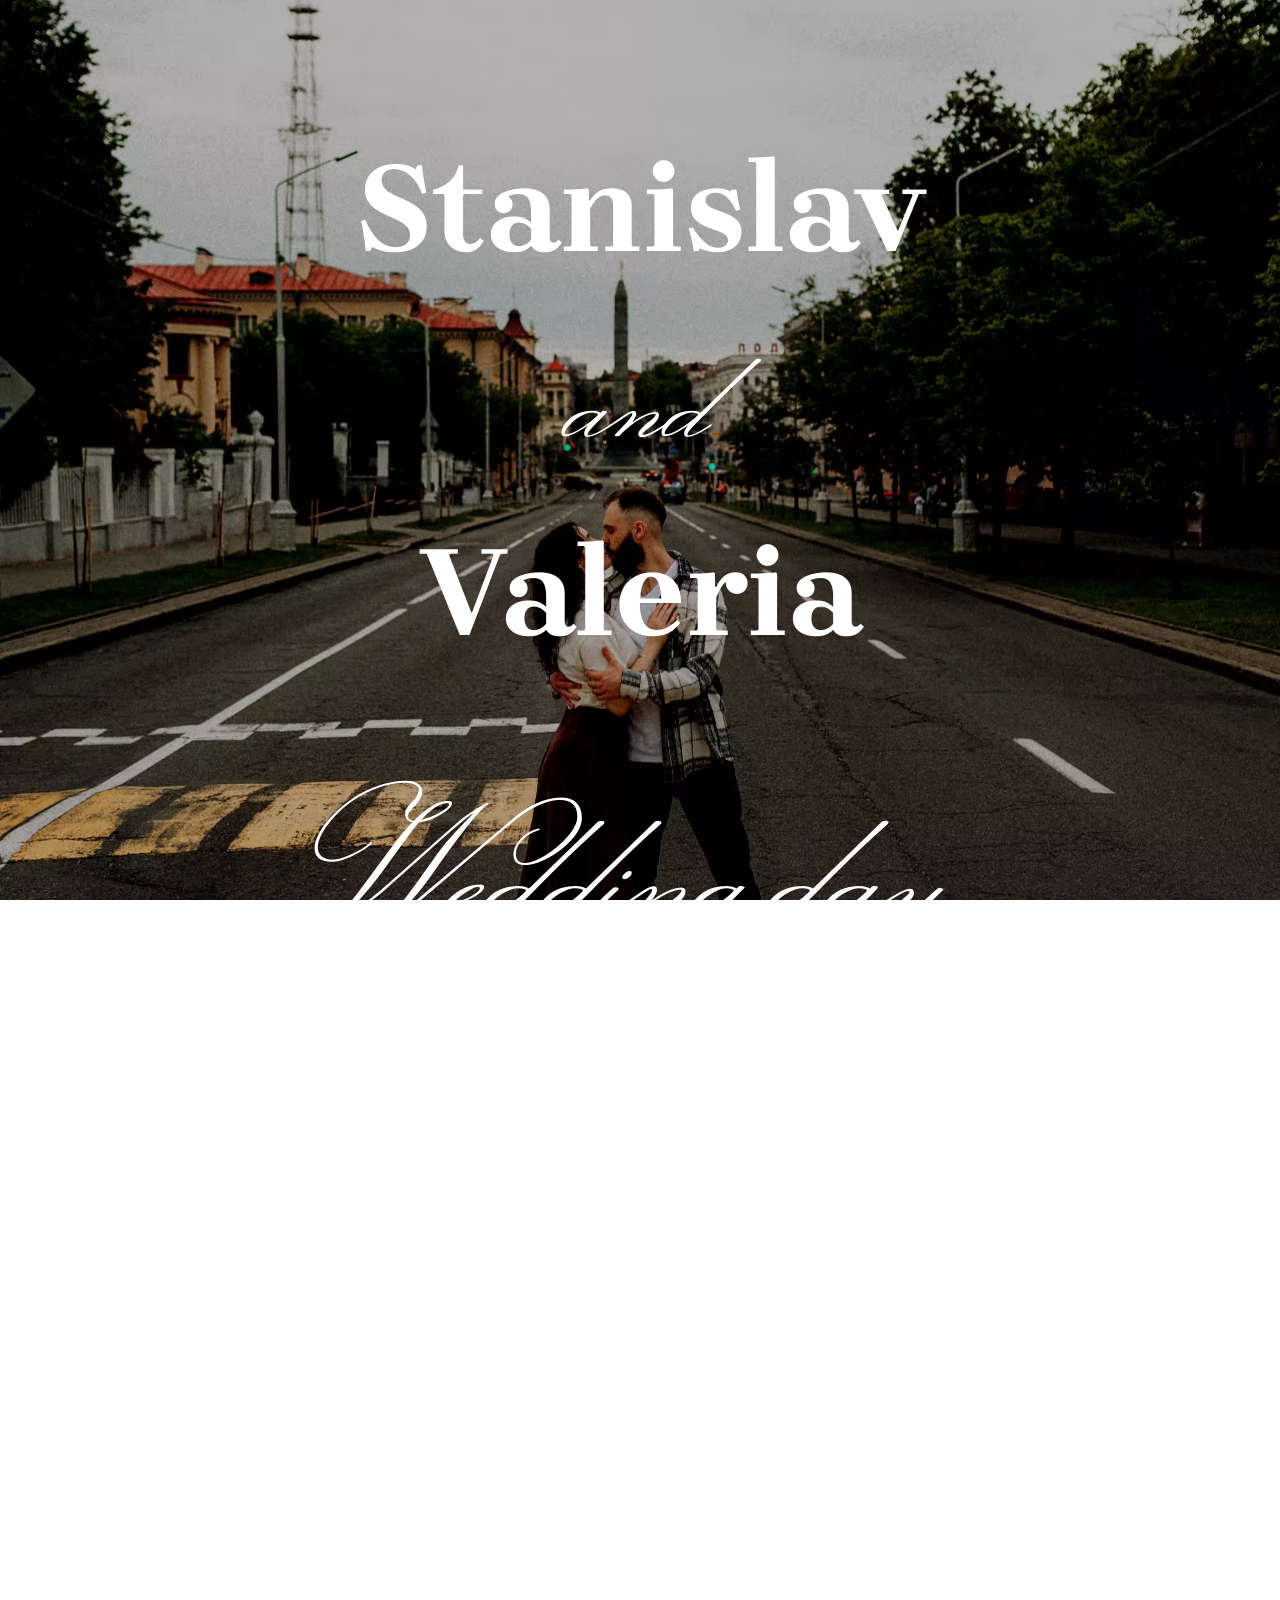
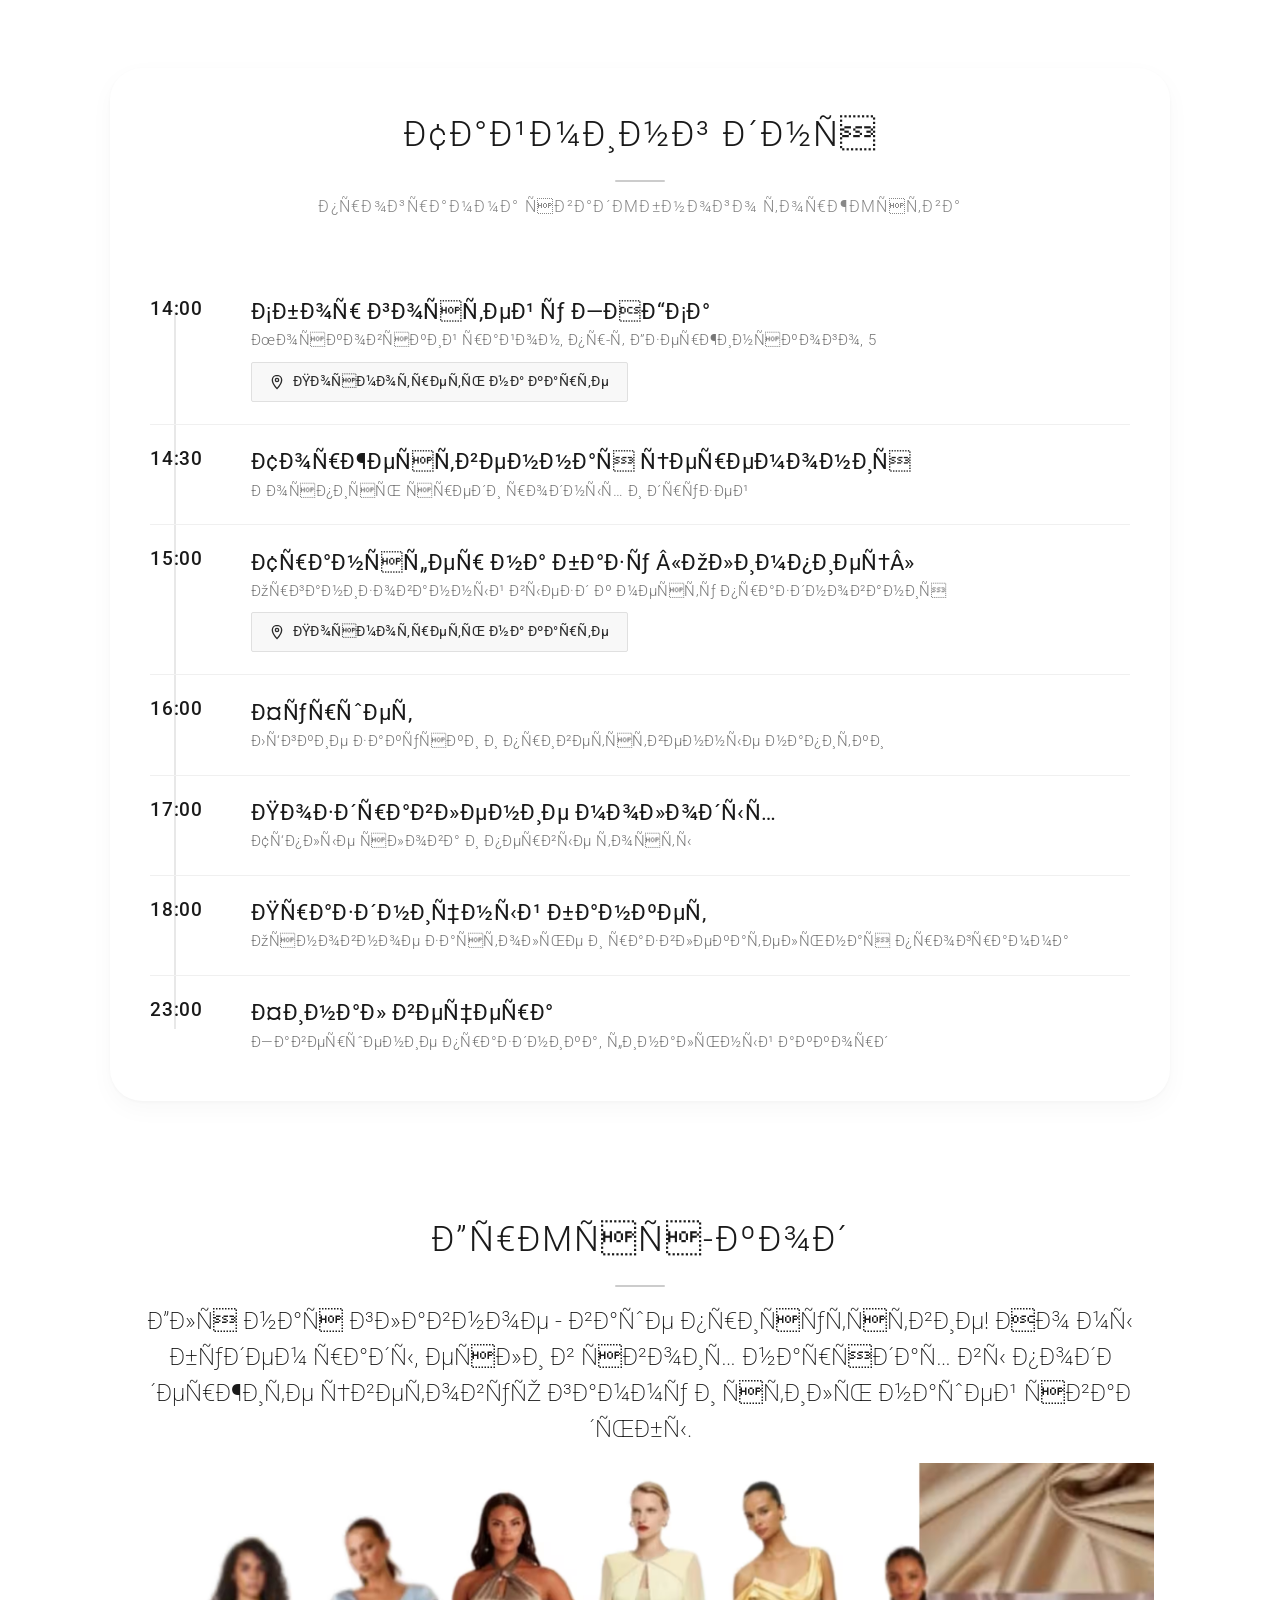
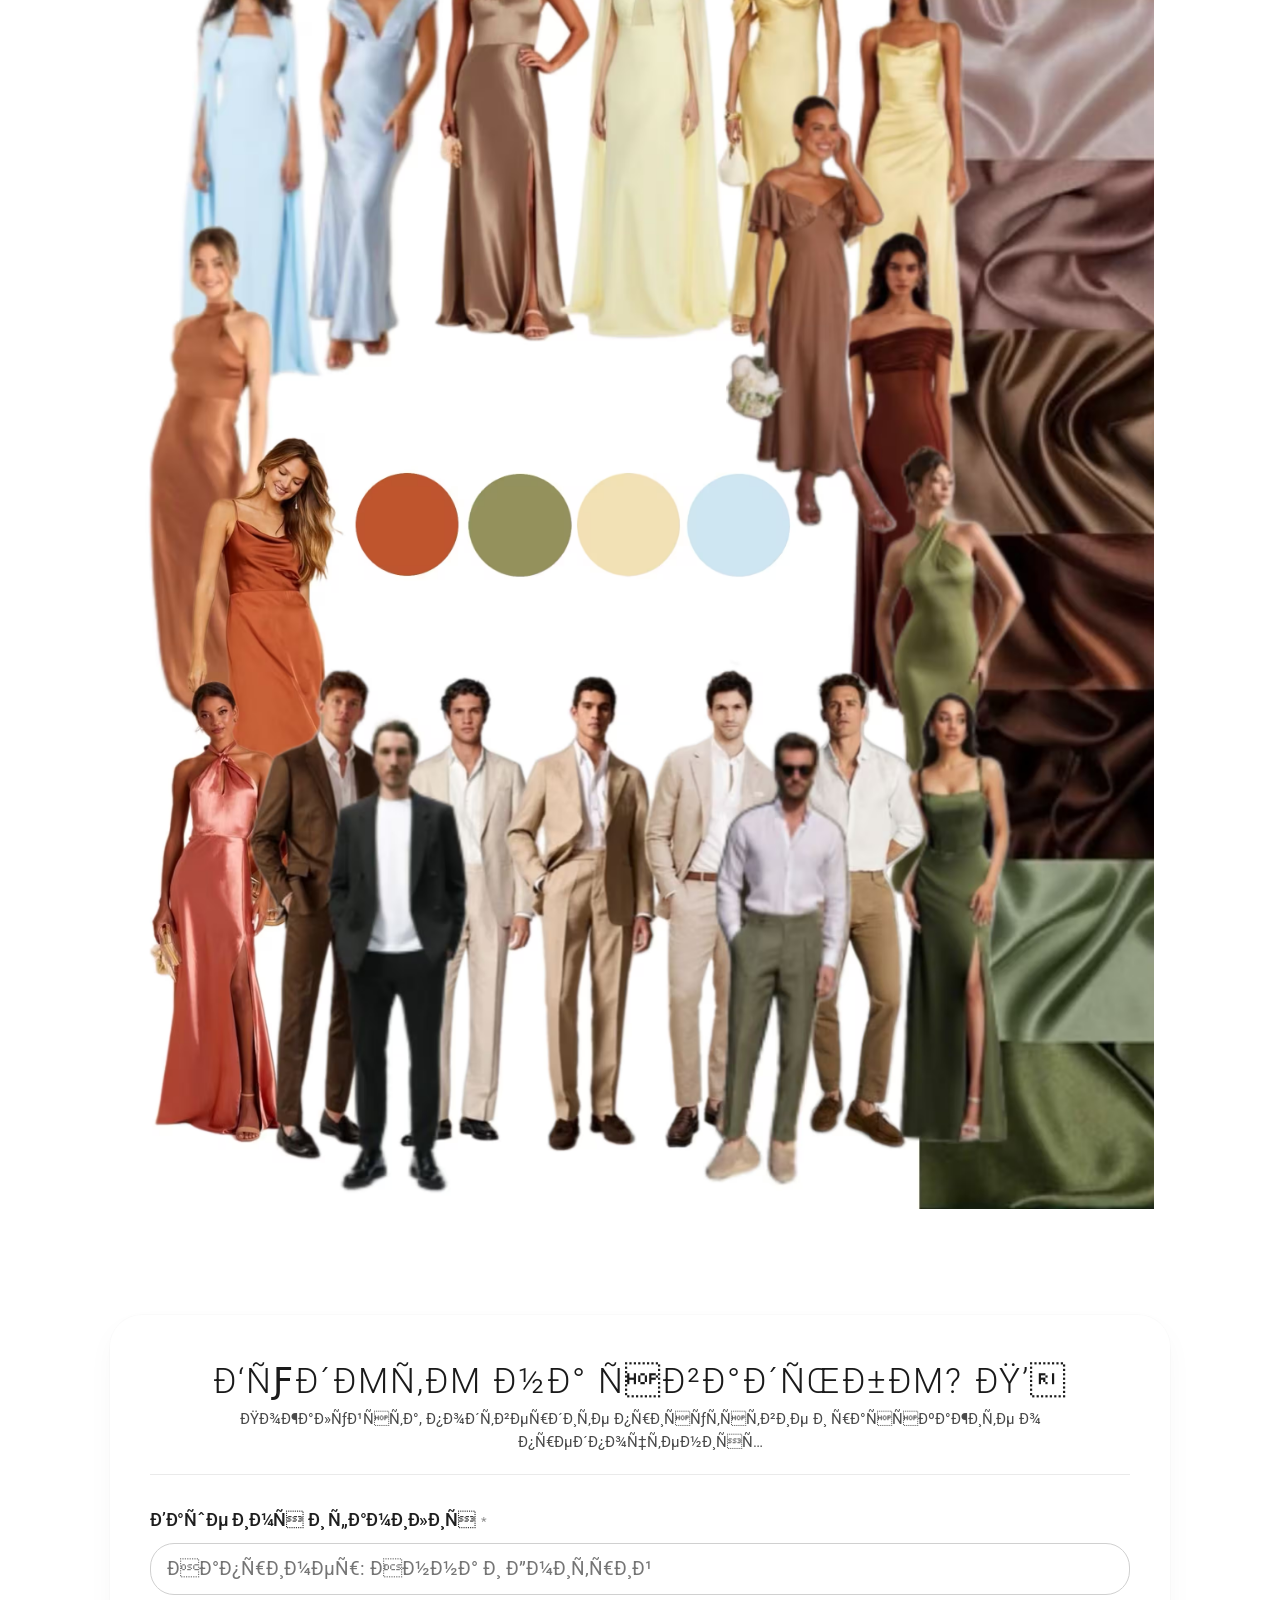
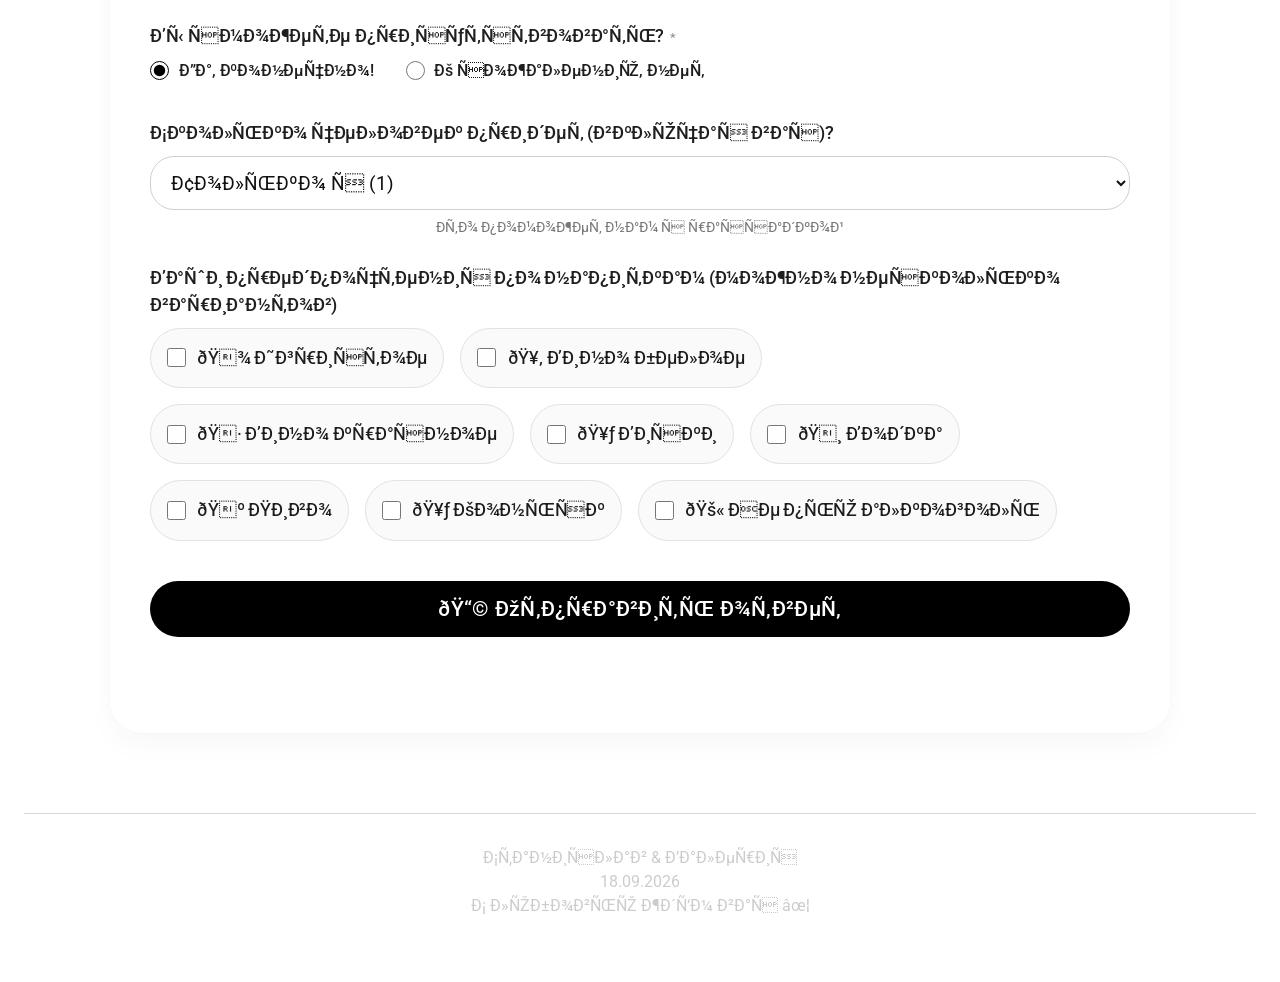
<file: index.html>
<!doctype html>
<html lang="en">
  <head>
    <meta charset="UTF—8" />
    <meta name="viewport" content="width=device-width, initial-scale=1.0" viewport-fit=cover, user-scalable=yes/>
    <meta http—equiv="X—UA—Compatible" content="ie=edge" />
    <title>S ❣ V</title>
    <link rel="stylesheet" href="css/reset.css" />
    <link rel="stylesheet" href="css/style.css" />
    <link rel="stylesheet" href="css/form.css" />
    <link rel="stylesheet" href="css/timing.css" />
    <link rel="icon" href="images/inviteicon.ico" type="image/x-icon">
  </head>
  <body>
    <div class="bg__img"></div>
    <header class="header">
      <div class="container">
        <div class="header__flex">
          <div class="header__child name">
            Stanislav
          </div>
          <div class="header__chiild and">and</div>
          <div class="header__child name">
            Valeria
          </div>
          <div class="header__chiild wedding">Wedding day</div>
          <div class="header__child date">18 sep 2026</div>
          
          
        </div>
      </div>
    </header>
    
      <section class="date__image">
        <div class="container">
          <div class="date__image_text">
            <p class="date__title">Дорогие родные и близкие!</p>
            <p>
              Мы давно ждали момента, когда сможем разделить с вами самый важный
              и счастливый день в нашей жизни.
            </p>
            <p>
              Совсем скоро состоится наша свадьба! Мы рады пригласить вас стать
              свидетелями этого события и разделить с нами самые яркие
              моменты!
            </p></div>
            </div></section>
      <div class="container"><div class="timing-wrapper">
      <!-- Заголовок -->
      <div class="timing-header">
        <h2>Тайминг дня</h2>
        <p class="timing-subtitle">программа свадебного торжества</p>
      </div>

      <!-- Список тайминга -->
      <ul class="timing-list">
        <!-- 14:00 – сбор гостей у ЗАГСа -->
        <li class="timing-item">
          <div class="time-marker">
            
            <span class="time-value">14:00</span>
          </div>
          <div class="item-content">
            <div class="item-title">Сбор гостей у&nbsp;ЗАГСа</div>
            <div class="item-description">
              Московский район, пр-т Дзержинского,&nbsp;5
            </div>
            <a
              href="https://yandex.by/maps/-/CPg6uLyz"
              class="map-button"
              target="_blank"
              rel="noopener noreferrer"
              aria-label="Посмотреть ЗАГС Московского района на Яндекс Картах"
            >
              <span class="map-icon">
                <svg viewBox="0 0 24 24" xmlns="http://www.w3.org/2000/svg">
                  <path
                    d="M12 2C8.13 2 5 5.13 5 9c0 5.25 7 13 7 13s7-7.75 7-13c0-3.87-3.13-7-7-7z"
                  />
                  <circle cx="12" cy="9" r="2.5" />
                </svg>
              </span>
              Посмотреть на карте
            </a>
          </div>
        </li>

        <!-- 14:30 – торжественная церемония -->
        <li class="timing-item">
          <div class="time-marker">
            <span class="time-dot"></span>
            <span class="time-value">14:30</span>
          </div>
          <div class="item-content">
            <div class="item-title">Торжественная церемония</div>
            <div class="item-description">
              Роспись среди родных и друзей
            </div>
          </div>
        </li>

        <!-- 15:00 – трансфер на базу Олимпиец -->
        <li class="timing-item">
          <div class="time-marker">
            <span class="time-dot"></span>
            <span class="time-value">15:00</span>
          </div>
          <div class="item-content">
            <div class="item-title">Трансфер на базу «Олимпиец»</div>
            <div class="item-description">
              Организованный выезд к месту празднования
            </div>
            <a
              href="https://yandex.by/maps/-/CPg6uXJv"
              class="map-button"
              target="_blank"
              rel="noopener noreferrer"
              aria-label="Посмотреть базу Олимпиец на Яндекс Картах"
            >
              <span class="map-icon">
                <svg viewBox="0 0 24 24" xmlns="http://www.w3.org/2000/svg">
                  <path
                    d="M12 2C8.13 2 5 5.13 5 9c0 5.25 7 13 7 13s7-7.75 7-13c0-3.87-3.13-7-7-7z"
                  />
                  <circle cx="12" cy="9" r="2.5" />
                </svg>
              </span>
              Посмотреть на карте
            </a>
          </div>
        </li>

        <!-- 16:00 – фуршет -->
        <li class="timing-item">
          <div class="time-marker">
            <span class="time-dot"></span>
            <span class="time-value">16:00</span>
          </div>
          <div class="item-content">
            <div class="item-title">Фуршет</div>
            <div class="item-description">
              Лёгкие закуски и приветственные напитки
            </div>
          </div>
        </li>

        <!-- 17:00 – поздравление молодых -->
        <li class="timing-item">
          <div class="time-marker">
            <span class="time-dot"></span>
            <span class="time-value">17:00</span>
          </div>
          <div class="item-content">
            <div class="item-title">Поздравление молодых</div>
            <div class="item-description">Тёплые слова и первые тосты</div>
          </div>
        </li>

        <!-- 18:00 – праздничный банкет -->
        <li class="timing-item">
          <div class="time-marker">
            <span class="time-dot"></span>
            <span class="time-value">18:00</span>
          </div>
          <div class="item-content">
            <div class="item-title">Праздничный банкет</div>
            <div class="item-description">
              Основное застолье и развлекательная программа
            </div>
          </div>
        </li>

        <!-- 23:00 – финал вечера -->
        <li class="timing-item">
          <div class="time-marker">
            <span class="time-dot"></span>
            <span class="time-value">23:00</span>
          </div>
          <div class="item-content">
            <div class="item-title">Финал вечера</div>
            <div class="item-description">
              Завершение праздника, финальный аккорд
            </div>
          </div>
        </li>
      </ul>

      
    </div></div>

    <section class="dress-code">
        <div class="container">
        <div class="dress__wrapper"><div class="dress-code__title"><h2>Дресс-код</h2></div>
        <div class="dress-code__discription">
          Для нас главное - ваше присутствие! Но мы будем рады, если в своих
          нарядах вы поддержите цветовую гамму и стиль нашей свадьбы.
        </div>
        <div class="dress-code__exampel">
          <picture>
            
            <source srcset="images/fullcolor.avif" type="image/avif">
            <source srcset="images/fullcolor.webp" type="image/webp">
            <!-- Обычный формат для браузеров, которые не поддерживают avif/webp -->
    
            <img class="dress-code__exampel-img" src="images/fullcolor.jpg" alt="">
          </picture>
          
          
        </div>
      </div>
      </div>
      </section>
      <div class="container">
      <div class="form-container">
      <div class="form-inner">
        <div class="hero">
          <h1>Будете на свадьбе? 💍</h1>
          <p>
            Пожалуйста, подтвердите присутствие и расскажите о предпочтениях
          </p>
        </div>

        <form id="weddingForm">
          <!-- Имя гостя -->
          <div class="field-group">
            <label
              >Ваше имя и фамилия <span class="required-star">*</span></label
            >
            <input
              type="text"
              id="guestName"
              name="guestName"
              placeholder="Например: Анна и Дмитрий"
              required
              autocomplete="off"
            />
          </div>

          <!-- Присутствие -->
          <div class="field-group">
            <label
              >Вы сможете присутствовать?
              <span class="required-star">*</span></label
            >
            <div class="radio-group">
              <label class="radio-option">
                <input type="radio" name="attending" value="yes" checked />
                <span>Да, конечно!</span>
              </label>
              <label class="radio-option">
                <input type="radio" name="attending" value="no" />
                <span>К сожалению, нет</span>
              </label>
            </div>
          </div>

          <!-- Блок при "Да" -->
          <div id="extraFieldsBlock" class="extra-options">
            <div class="field-group">
              <label>Сколько человек придет (включая вас)?</label>
              <select id="guestCount" class="guest-select">
                <option value="1">Только я (1)</option>
                <option value="2">2 человека</option>
                <option value="3">3 человека</option>
                <option value="4">4 человека</option>
                <option value="5">5+ человек (уточним отдельно)</option>
              </select>
              <div class="field-note">Это поможет нам с рассадкой</div>
            </div>

            <!-- Напитки (чекбоксы) с добавленными Пиво, Коньяк и Игристое -->
                <div class="field-group">
                    <label>Ваши предпочтения по напиткам (можно несколько вариантов)</label>
                    <div class="checkbox-grid" id="drinksChecklist">
                        <div class="checkbox-item">
                            <input type="checkbox" id="drinkSparkling" value="Игристое">
                            <label for="drinkSparkling">🍾 Игристое</label>
                        </div>
                        <div class="checkbox-item">
                            <input type="checkbox" id="drinkWhiteWine" value="Вино белое">
                            <label for="drinkWhiteWine">🥂 Вино белое</label>
                        </div>
                        <div class="checkbox-item">
                            <input type="checkbox" id="drinkRedWine" value="Вино красное">
                            <label for="drinkRedWine">🍷 Вино красное</label>
                        </div>
                        <div class="checkbox-item">
                            <input type="checkbox" id="drinkWhisky" value="Виски">
                            <label for="drinkWhisky">🥃 Виски</label>
                        </div>
                        <div class="checkbox-item">
                            <input type="checkbox" id="drinkVodka" value="Водка">
                            <label for="drinkVodka">🍸 Водка</label>
                        </div>
                        <div class="checkbox-item">
                            <input type="checkbox" id="drinkBeer" value="Пиво">
                            <label for="drinkBeer">🍺 Пиво</label>
                        </div>
                        <div class="checkbox-item">
                            <input type="checkbox" id="drinkCognac" value="Коньяк">
                            <label for="drinkCognac">🥃 Коньяк</label>
                        </div>
                        <!-- Новый пункт: Игристое -->
                        
                        <div class="checkbox-item" id="nonAlcoholWrap">
                            <input type="checkbox" id="drinkNone" value="Не пью">
                            <label for="drinkNone">🚫 Не пью алкоголь</label>
                        </div>
                    </div>
          </div>

          <button type="submit" id="submitBtn">📩 Отправить ответ</button>
          <div id="formStatus" class="status-message"></div>

          <!-- Контейнер для кнопки Telegram -->
          <div id="telegramContainer" class="telegram-button-container">
            <a
              href="https://t.me/ваш_телеграм_канал"
              target="_blank"
              rel="noopener noreferrer"
              class="telegram-btn"
              id="telegramLink"
            >
              📱 Обязательно переходите в наш Телеграм
            </a>
            <div
              class="field-note"
              style="margin-top: 0.5rem; text-align: center; text-transform: uppercase;"
            >
              Там самая актуальная информация
            </div>
          </div>
        </form>
        <div class="divider-light"></div>
        
      </div>
    </div></div>

      
    </div>
    <footer class="footer">
      
        <p>Станислав & Валерия</p>
        <p>18.09.2026</p>
        <p >С любовью ждём вас ✦</p>
      
    </footer>
    <script src="js/main.js"></script>
    <script src="js/form.js"></script>
  </body>
</html>
</file>
<file: css/style.css>
@import url("https://fonts.googleapis.com/css2?family=Vibur&display=swap");
@import url("https://fonts.googleapis.com/css2?family=Brygada+1918:ital,wght@0,400..700;1,400..700&family=Monsieur+La+Doulaise&family=STIX+Two+Text:ital,wght@0,400..700;1,400..700&display=swap");
@import url("https://fonts.googleapis.com/css2?family=Roboto:ital,wght@0,100..900;1,100..900&display=swap");
html {
  box-sizing: border-box;
}
*,
*::before,
*::after {
  box-sizing: inherit;
}
a {
  color: inherit;
  text-decoration: none;
}
body {
  align-content: center;
  align-items: center;
  text-align: center;
  font-size: 1.5rem;
  line-height: 1.5;
  font-family: "Roboto", cursive;
  color: #ffffff;
}
.bg__img {
  position: fixed;
  top: 0;
  left: 0;
  width: 100%;
  height: 100%;
  z-index: -1; /* за контентом */
  background-image: image-set(
    "../images/LOGO.avif" type("image/avif"),
    "../images/LOGO.webp" type("image/webp"),
    "../images/LOGO.JPG" type("image/jpeg")
  );
  background-size: cover;
  background-position: center;
  background-repeat: no-repeat;
}

.container {
  display: flex;
  justify-content: center;
  max-width: 1080px;
  padding: 0 10px;
  margin: 5rem auto;
}
.header {
  background-repeat: no-repeat;
  background-position: center;
  background-size: cover;
  height: 100vh;

  align-content: center;
}
.header__flex {
  display: flex;
  flex-flow: column wrap;
  align-content: center;
  align-self: center;
  justify-self: center;
}
.header__child {
  flex-direction: column;
  flex: 1;
  text-align: center;
  align-content: center;
  justify-content: center;
}
.name {
  font-family: "Brygada 1918", serif;
  font-weight: 700;
  font-size: 8rem;
  color: #ffffff;
  text-align: center;
}
.date {
  font-family: "Stix to text", serif;
  font-weight: 400;
  font-size: 5rem;
  color: #ffffff;
  text-align: center;
  margin-top: 3rem;
}
.and {
  font-family: "Monsieur La Doulaise";
  font-weight: 400;
  font-size: 8rem;
  color: #ffffff;
  text-align: center;
}
.wedding {
  font-family: "Monsieur La Doulaise";
  font-weight: 400;
  font-size: 10rem;
  color: #ffffff;
  text-align: center;
  margin: 4rem auto;
}

.date__image {
  align-items: center;
  text-align: center;
  font-size: 2rem;
  font-weight: 200;
}
.date__title {
  font-size: 3rem;
  font-weight: 300;
}
.timing__child_title {
  font-size: 4rem;
  font-weight: 500;
  margin: 1rem 2rem;
}
.timing__child_item {
  display: flex;
  flex-direction: column;
  margin: 1rem 1.5rem;

  font-size: 4rem;
  line-height: 1.5;
  justify-content: center; /* Горизонтальное центрирование */
  align-items: center; /* Вертикальное центрирование */
  font-weight: 200;
}

.timing__child_time {
  font-weight: 500;
}
.timing__child_event {
  display: block;
}
.timing__child_discription {
  font-size: 2rem;
}
.adress__button {
  display: block;
  display: flex;
  justify-content: center;
  align-items: center;
  text-align: center;
  width: 8%;
  height: 8%;
  border-radius: 10px;
  color: white;
  transition: 0.2s ease-in-out;
  background: #ff1515;
  font-weight: 300;
  font-size: 2.5rem;
}
.adress__button:hover {
  -webkit-transform: rotateZ(5deg);
  -ms-transform: rotateZ(5deg);
  transform: rotateZ(5deg);
}
.dress__wrapper {
  background: #ffffff;
  color: #1a1a1a;
  border-radius: 32px;
  padding: 1rem;
  text-align: center;
  font-weight: 200;
}
.dress-code__title {
  font-size: 2.2rem;
  font-weight: 400;
  margin: 1rem;
}

.dress-code__title h2 {
  font-weight: 300;
  letter-spacing: 0.06em;
  text-transform: uppercase;
  color: #1a1a1a;
  position: relative;
  display: inline-block;
}
.dress-code__title h2::after {
  content: "";
  display: block;
  width: 50px;
  height: 2px;
  background-color: #cccccc;
  margin: 1.2rem auto 0;
  border-radius: 1px;
}
.dress-code__discription {
  font-size: 1.5rem;
  margin: 1rem 0.2rem;
}
.dress-code__exampel {
}
.dress-code__exampel-img {
  max-width: 100%;
  max-height: 100%;
}
.footer {
  color: #cccccc;
  font-size: 1rem;
}

@media (max-width: 768px) {
  .container {
    margin: 2.5rem auto;
  }
  .adress__button {
    width: 33%;
    height: 100px;
  }
  .dress-code__exampels-looks__item {
    width: 1020px;
  }
  .name {
    font-size: 5rem;
  }
  .date {
    font-size: 3rem;
    margin-top: 1rem auto;
  }
  .and {
    font-size: 5rem;
  }
  .wedding {
    font-size: 5rem;
    margin: 1rem auto;
  }
  .date__image {
    font-size: 1.4rem;
  }
  .date__title {
    font-size: 2rem;
  }
  .dress__wrapper {
    background: #ffffff;
    color: #1a1a1a;
    border-radius: 20px;
    padding: 1rem;
    text-align: center;
    font-weight: 200;
  }
  .dress-code__title {
    font-size: 2rem;
    font-weight: 400;
    margin: 2rem;
  }
  .dress-code__discription {
    font-size: 1rem;
  }
  .dress-code__exampel {
  }
  .dress-code__exampel-img {
    max-width: 100%;
    max-height: 100%;
  }
}

@media (max-width: 480px) {
  .name {
    font-size: 4rem;
  }
  .date {
    font-size: 3rem;
  }
  .and {
    font-size: 3rem;
  }
  .wedding {
    font-size: 3rem;
  }
  .dress-code__title {
    font-size: 1.8rem;
    margin: 0.2rem;
  }
}
</file>
<file: css/form.css>
.form-container {
  margin: 0 auto;
  background: #ffffff;
  border-radius: 32px;
  width: 100%;
  box-shadow:
    0 12px 28px rgba(0, 0, 0, 0.03),
    0 0 0 1px rgba(0, 0, 0, 0.02);
  overflow: hidden;
}

.form-inner {
  padding: 2.5rem;
}

.hero {
  text-align: center;
  margin-bottom: 2rem;
  border-bottom: 1px solid #eaeaea;
  padding-bottom: 1.25rem;
}

.hero h1 {
  font-size: 2.2rem;
  font-weight: 300;
  letter-spacing: 0.06em;
  text-transform: uppercase;
  color: #1a1a1a;
  position: relative;
  display: inline-block;
}

.hero p {
  font-size: 0.95rem;
  color: #4a4a4a;
  max-width: 85%;
  margin: 0 auto;
}

.field-group {
  margin-bottom: 1.75rem;
}

label {
  display: block;
  font-size: 1.1rem;
  font-weight: 500;
  color: #1f1f1f;
  margin-bottom: 0.6rem;
  letter-spacing: -0.2px;
  text-align: start;
}

.required-star {
  color: #8b8b8b;
  font-weight: normal;
  font-size: 0.8rem;
  margin-left: 2px;
}

input,
select {
  width: 100%;
  padding: 0.85rem 1rem;
  font-size: 1.2rem;
  border: 1px solid #d0d0d0;
  border-radius: 24px;
  background-color: #fff;
  transition: 0.2s;
  font-family: inherit;
  color: #111;
}

input:focus,
select:focus {
  outline: none;
  border-color: #000000;
  box-shadow: 0 0 0 2px rgba(0, 0, 0, 0.05);
}

.radio-group {
  display: flex;
  gap: 2rem;
  flex-wrap: wrap;
  margin-top: 0.25rem;
}

.radio-option {
  display: flex;
  align-items: center;
  gap: 0.6rem;
  cursor: pointer;
}

.radio-option input {
  width: 1.2rem;
  height: 1.2rem;
  margin: 0;
  accent-color: #000;
}

.radio-option span {
  font-size: 1rem;
  color: #1e1e1e;
}

.extra-options {
  transition: opacity 0.2s ease;
  margin-top: 0.5rem;
}

.checkbox-grid {
  display: flex;
  flex-wrap: wrap;
  gap: 1rem;
  margin-top: 0.5rem;
}

.checkbox-item {
  display: flex;
  align-items: center;
  gap: 0.7rem;
  cursor: pointer;
  background: #fafafa;
  padding: 1rem;
  border-radius: 48px;
  border: 1px solid #e2e2e2;
  transition: background 0.1s;
}

.checkbox-item:hover {
  background: #f0f0f0;
}

.checkbox-item input {
  width: 1.2rem;
  height: 1.2rem;
  margin: 0;
  accent-color: #000;
  cursor: pointer;
}

.checkbox-item label {
  margin: 0;
  font-weight: 450;
  font-size: 1.1rem;
  cursor: pointer;
  color: #1c1c1c;
}

button {
  width: 100%;
  background: #000000;
  color: white;
  padding: 1rem;
  font-size: 1.3rem;
  font-weight: 500;
  border: none;
  border-radius: 48px;
  cursor: pointer;
  transition: 0.2s;
  margin-top: 0.75rem;
  font-family: inherit;
  letter-spacing: 0.3px;
}

button:hover {
  background: #2c2c2c;
  transform: scale(0.99);
}

button:disabled {
  background: #a0a0a0;
  cursor: not-allowed;
  transform: none;
}

.status-message {
  margin-top: 1.5rem;
  padding: 1rem;
  border-radius: 32px;
  font-size: 1.1rem;
  text-align: center;
  transition: 0.2s;
}

.status-message.success {
  background: #eef3ee;
  color: #1f4f1f;
  border: 1px solid #c5e0c5;
}

.status-message.error {
  background: #fef0f0;
  color: #a32e2e;
  border: 1px solid #f3cece;
}

.field-note {
  font-size: 0.85rem;
  color: #777;
  margin-top: 0.4rem;
}

/* Кнопка перехода в Telegram (появляется после успешной отправки) */
.telegram-button-container {
  margin-top: 1rem;
  text-align: center;
  display: none;
}

.telegram-btn {
  display: inline-flex;
  align-items: center;
  justify-content: center;
  gap: 0.6rem;
  background: #ffffff;
  color: #000000;
  border: 2px solid #000000;
  border-radius: 60px;
  padding: 0.85rem 1.8rem;
  font-size: 1rem;
  font-weight: 600;
  text-decoration: none;
  transition: 0.2s;
  font-family: inherit;
  cursor: pointer;
  width: auto;
  margin: 0 auto;
}

.telegram-btn:hover {
  background: #000000;
  color: #ffffff;
  transform: scale(0.98);
}

@media (max-width: 640px) {
  .telegram-btn {
    padding: 1rem 1.6rem;
    font-size: 1.05rem;
    width: 100%;
  }
}

/* ========== АДАПТАЦИЯ ДЛЯ МОБИЛЬНЫХ УСТРОЙСТВ ========== */
@media (max-width: 768px) {
  .form-container {
    border-radius: 20px;
  }
  .form-inner {
    padding: 1.5rem;
  }
  .hero h1 {
    font-size: 2rem;
    line-height: 1.2;
  }
  .hero p {
    font-size: 1rem;
    max-width: 100%;
  }
  input,
  select {
    padding: 1rem 1.2rem;
    font-size: 1.1rem;
    border-radius: 32px;
  }
  label {
    font-size: 1.05rem;
    margin-bottom: 0.7rem;
  }
  .radio-option span {
    font-size: 1.05rem;
  }
  .radio-option input {
    width: 1.4rem;
    height: 1.4rem;
  }
  .checkbox-grid {
    flex-direction: column;
    gap: 0.85rem;
    width: 100%;
  }
  .checkbox-item {
    width: 100%;
    padding: 1rem 1.2rem;
    border-radius: 60px;
    gap: 1rem;
    background: #fcfcfc;
    border: 1px solid #e0e0e0;
  }
  .checkbox-item input {
    width: 1.5rem;
    height: 1.5rem;
  }
  .checkbox-item label {
    font-size: 1.1rem;
    font-weight: 480;
  }
  button {
    padding: 1.1rem;
    font-size: 1.2rem;
    border-radius: 60px;
    margin-top: 1rem;
  }
  .status-message {
    font-size: 1rem;
    padding: 1rem 1.2rem;
    border-radius: 36px;
  }
  .guest-select {
    font-size: 1.1rem;
    padding: 1rem 1.2rem;
  }
  .radio-group {
    gap: 1.8rem;
    flex-wrap: wrap;
  }
  .field-note {
    font-size: 0.8rem;
    margin-top: 0.5rem;
  }
}

@media (max-width: 500px) {
  .radio-group {
    flex-direction: column;
    gap: 0.5rem;
  }
  .checkbox-item {
    padding: 0.5rem;
  }
  .hero h1 {
    font-size: 1.8rem;
  }
}

.hidden-block {
  display: none;
}
</file>
<file: css/timing.css>
:root {
  --bg: #ffffff;
  --text: #1a1a1a;
  --text-secondary: #4a4a4a;
  --border: #e0e0e0;
  --border-light: #f0f0f0;
  --accent: #2c2c2c;
  --button-bg: #f8f8f8;
  --button-hover: #efefef;
  --button-text: #2c2c2c;
  --dot-color: #888888;
  --line-color: #e8e8e8;
  --time-color: #1a1a1a;
}

body {
  background-color: #ffffff;

  min-height: 100vh;
  padding: 2rem 1.5rem;
  -webkit-font-smoothing: antialiased;
  -moz-osx-font-smoothing: grayscale;
  line-height: 1.5;
}

.timing-wrapper {
  color: var(--text);
  background-color: #ffffff;
  border-radius: 32px;
  padding: 2.5rem;
  max-width: 1080px;
  width: 100%;
  border-radius: 32px;

  box-shadow:
    0 1px 4px rgba(0, 0, 0, 0.04),
    0 8px 24px rgba(0, 0, 0, 0.03);
}

/* Заголовок */
.timing-header {
  text-align: center;
  margin-bottom: 3.5rem;
}

.timing-header h2 {
  font-size: 2.2rem;
  font-weight: 300;
  letter-spacing: 0.06em;
  text-transform: uppercase;
  color: var(--text);
  position: relative;
  display: inline-block;
}

.timing-header h2::after {
  content: "";
  display: block;
  width: 50px;
  height: 2px;
  background-color: #cccccc;
  margin: 1.2rem auto 0;
  border-radius: 1px;
}

.timing-subtitle {
  margin-top: 0.8rem;
  font-size: 1rem;
  font-weight: 300;
  letter-spacing: 0.08em;
  color: #888;
  text-transform: uppercase;
}

/* Список тайминга */
.timing-list {
  list-style: none;
  position: relative;
  padding-left: 0;
}

.timing-item {
  display: flex;
  align-items: flex-start;
  gap: 1.8rem;
  padding: 1.4rem 0;
  position: relative;
  transition: background-color 0.2s ease;
  text-align: start;
}

/* Вертикальная линия слева */
.timing-list::before {
  content: "";
  position: absolute;
  left: 1.5rem;
  top: 2.3rem;
  bottom: 2rem;
  width: 2px;
  background-color: var(--line-color);
  z-index: 0;
}

.time-value {
  font-size: 1.2rem;
  font-weight: 500;
  letter-spacing: 0.04em;
  color: var(--time-color);
  display: block;
  line-height: 1;
  padding-top: 0.1rem;
}

/* Контент пункта */
.item-content {
  flex: 1;
  padding-left: 1.2rem;
  min-width: 0;
}

.item-title {
  font-size: 1.35rem;
  font-weight: 400;
  color: var(--text);
  letter-spacing: 0.02em;
  line-height: 1.35;
  margin-bottom: 0.25rem;
}

.item-description {
  font-size: 0.95rem;
  font-weight: 300;
  color: #777;
  letter-spacing: 0.03em;
  line-height: 1.4;
  margin-top: 0.15rem;
}

/* Кнопка "Посмотреть на карте" */
.map-button {
  display: inline-flex;
  align-items: center;
  gap: 0.45rem;
  margin-top: 0.65rem;
  padding: 0.5rem 1.1rem;
  font-size: 0.9rem;
  font-weight: 400;
  font-family: "Roboto", sans-serif;
  letter-spacing: 0.03em;
  color: var(--button-text);
  background-color: var(--button-bg);
  border: 1px solid #e0e0e0;
  border-radius: 2px;
  cursor: pointer;
  text-decoration: none;
  transition: all 0.25s ease;
  white-space: nowrap;
  user-select: none;
  -webkit-tap-highlight-color: transparent;
}

.map-button:hover {
  background-color: var(--button-hover);
  border-color: #c8c8c8;
  color: #111;
  box-shadow: 0 2px 8px rgba(0, 0, 0, 0.05);
}

.map-button:active {
  background-color: #e8e8e8;
  transform: scale(0.97);
  transition: transform 0.1s ease;
}

.map-button:focus-visible {
  outline: 2px solid #aaa;
  outline-offset: 2px;
}

/* Иконка в кнопке */
.map-icon {
  display: inline-block;
  width: 16px;
  height: 16px;
  flex-shrink: 0;
}

.map-icon svg {
  width: 100%;
  height: 100%;
  display: block;
  fill: none;
  stroke: currentColor;
  stroke-width: 2;
  stroke-linecap: round;
  stroke-linejoin: round;
}

/* Разделитель между пунктами */
.timing-item + .timing-item {
  border-top: 1px solid var(--border-light);
}

/* Дополнительный отступ для последнего пункта */
.timing-item:last-child {
  padding-bottom: 0.5rem;
}

/* Футер */
.timing-footer {
  text-align: center;
  margin-top: 2.5rem;
  font-size: 0.9rem;
  font-weight: 300;
  color: #aaa;
  letter-spacing: 0.06em;
}

.timing-footer span {
  display: inline-block;
  border-top: 1px solid #e8e8e8;
  padding-top: 1.5rem;
}

/* ============================= */
/*   АДАПТАЦИЯ ДЛЯ МОБИЛЬНЫХ    */
/* (элементы НЕ увеличиваются,  */
/*  кнопки становятся меньше)    */
/* ============================= */
@media screen and (max-width: 768px) {
  body {
    padding: 1.5rem 1rem;
    align-items: flex-start;
    padding-top: 2rem;
  }

  .timing-wrapper {
    padding: 2.2rem 1.5rem 2rem;
    max-width: 100%;
    border-radius: 20px;
  }

  /* Немного уменьшаем отступы, чтобы контент лучше помещался,
               но размеры шрифтов остаются как на десктопе (без увеличения) */
  .timing-header {
    margin-bottom: 2.8rem;
  }

  .timing-header h2 {
    font-size: 2.2rem; /* как на десктопе, не увеличиваем */
  }

  .timing-subtitle {
    font-size: 1rem;
  }

  .timing-list::before {
    left: 1.6rem; /* подгоняем под новую ширину time-marker */
    top: 2.6rem;
    bottom: 1.4rem;
  }

  .time-marker {
    width: 3.8rem; /* чуть уже, чтобы освободить место */
  }

  .time-value {
    font-size: 1.2rem; /* десктопный размер */
  }

  .time-dot {
    width: 11px;
    height: 11px;

    top: 0.35rem;
  }

  .item-content {
    padding-left: 1rem;
  }

  .item-title {
    font-size: 1.35rem; /* без увеличения */
  }

  .item-description {
    font-size: 0.95rem;
  }

  .timing-item {
    gap: 1.4rem;
    padding: 1.3rem 0;
  }

  /* Главное изменение: кнопки становятся меньше */
  .map-button {
    padding: 0.35rem 0.85rem;
    font-size: 0.75rem;
    gap: 0.35rem;
    margin-top: 0.55rem;
  }

  .map-icon {
    width: 14px;
    height: 14px;
  }

  .timing-footer {
    font-size: 0.9rem;
    margin-top: 2rem;
  }
}

/* Для очень маленьких экранов – дополнительное уменьшение кнопок,
           но по-прежнему без увеличения текста */
@media screen and (max-width: 480px) {
  .timing-wrapper {
    padding: 1.8rem 1rem 1.6rem;
  }

  .time-marker {
    width: 3.4rem;
  }

  .timing-list::before {
    left: 1.55rem;
  }

  .item-content {
    padding-left: 0.8rem;
  }

  .timing-item {
    gap: 1.2rem;
    padding: 1.2rem 0;
  }

  .map-button {
    padding: 0.3rem 0.75rem;
    font-size: 0.9rem;
    gap: 0.3rem;
  }

  .map-icon {
    width: 13px;
    height: 13px;
  }
}
</file>
